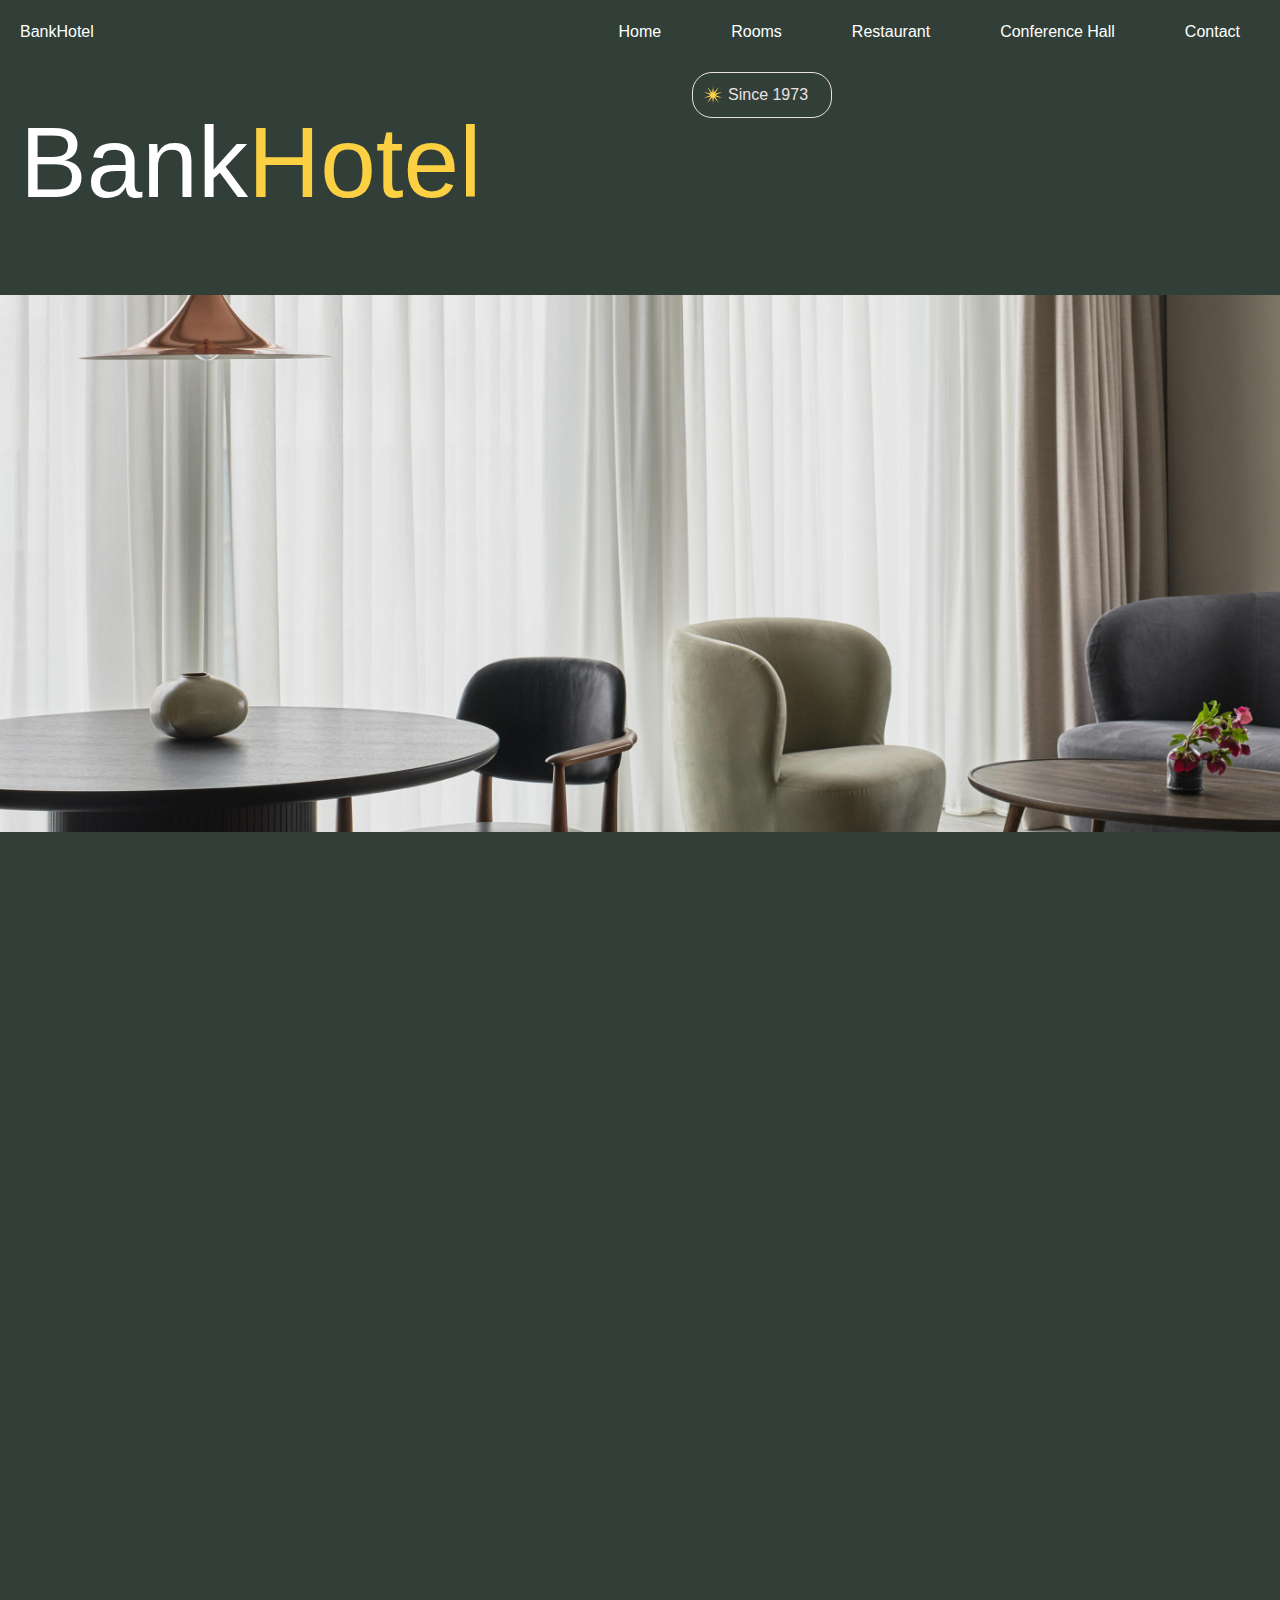
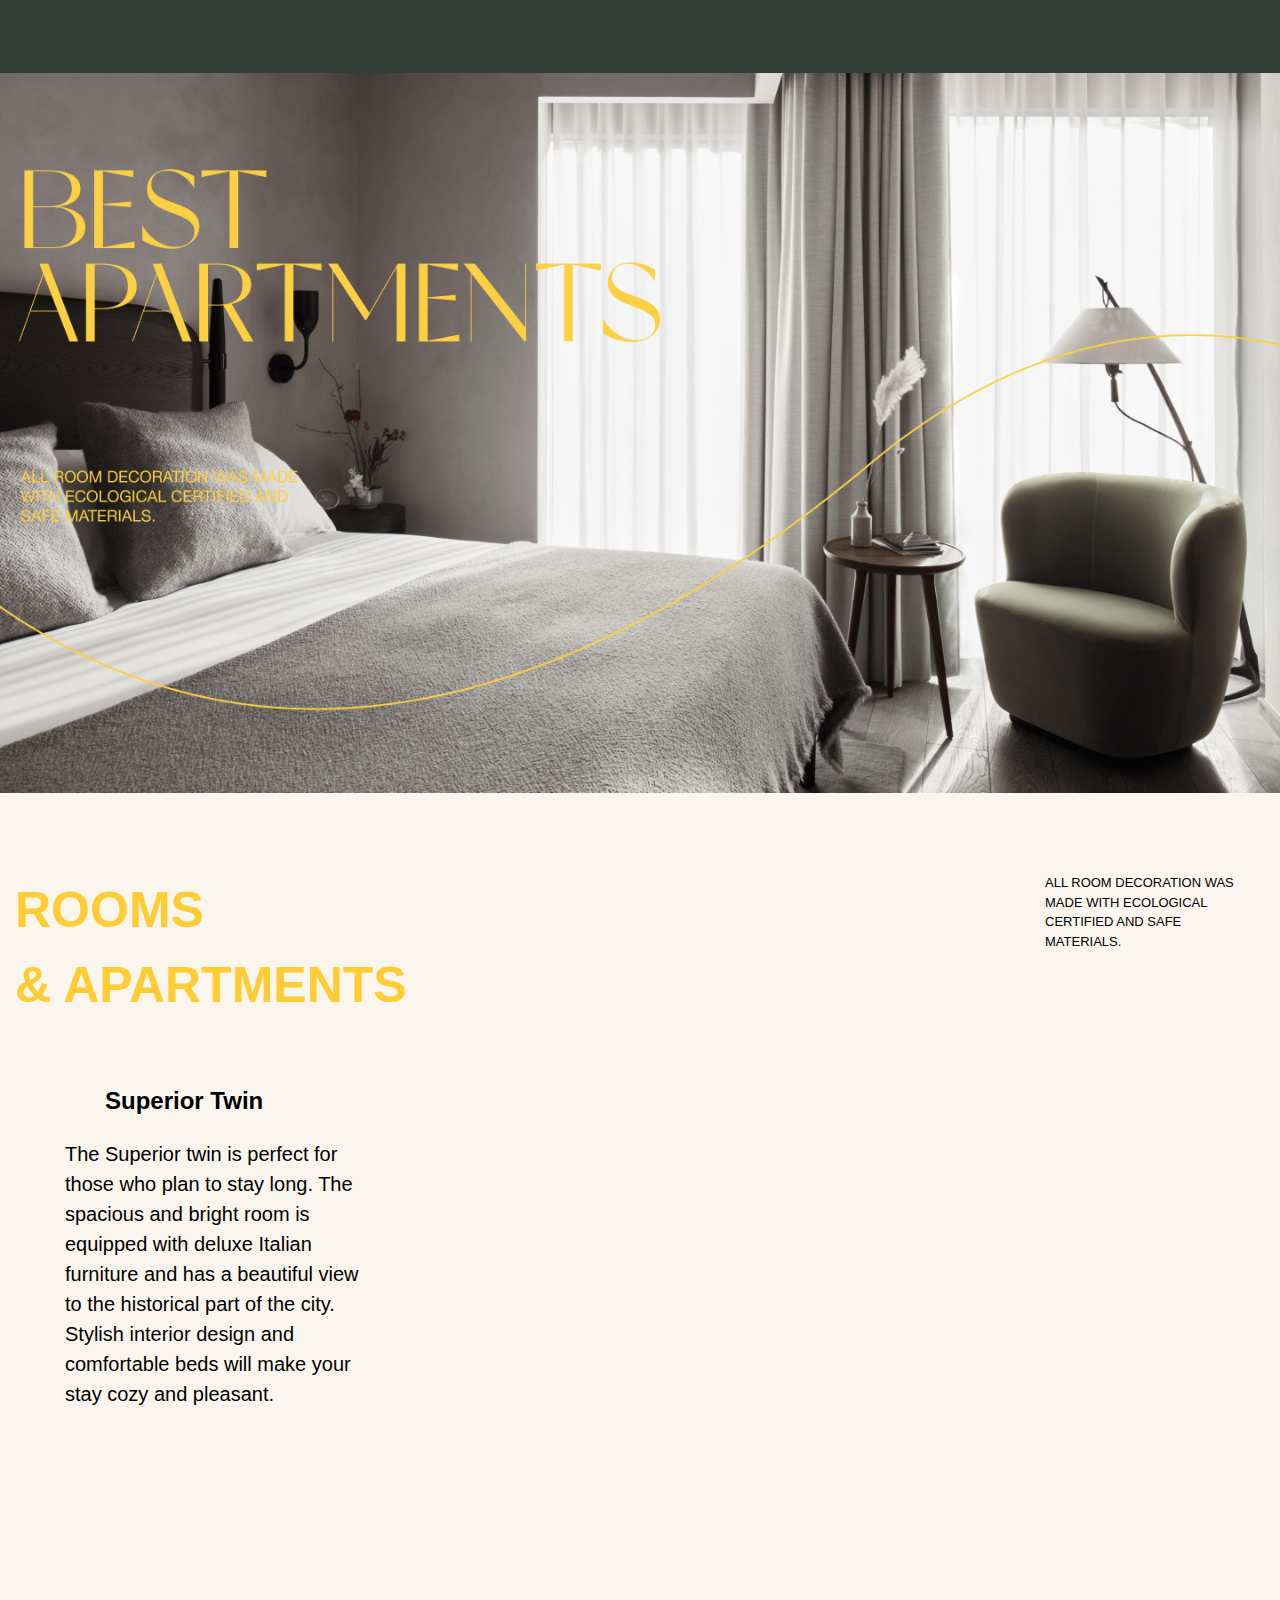
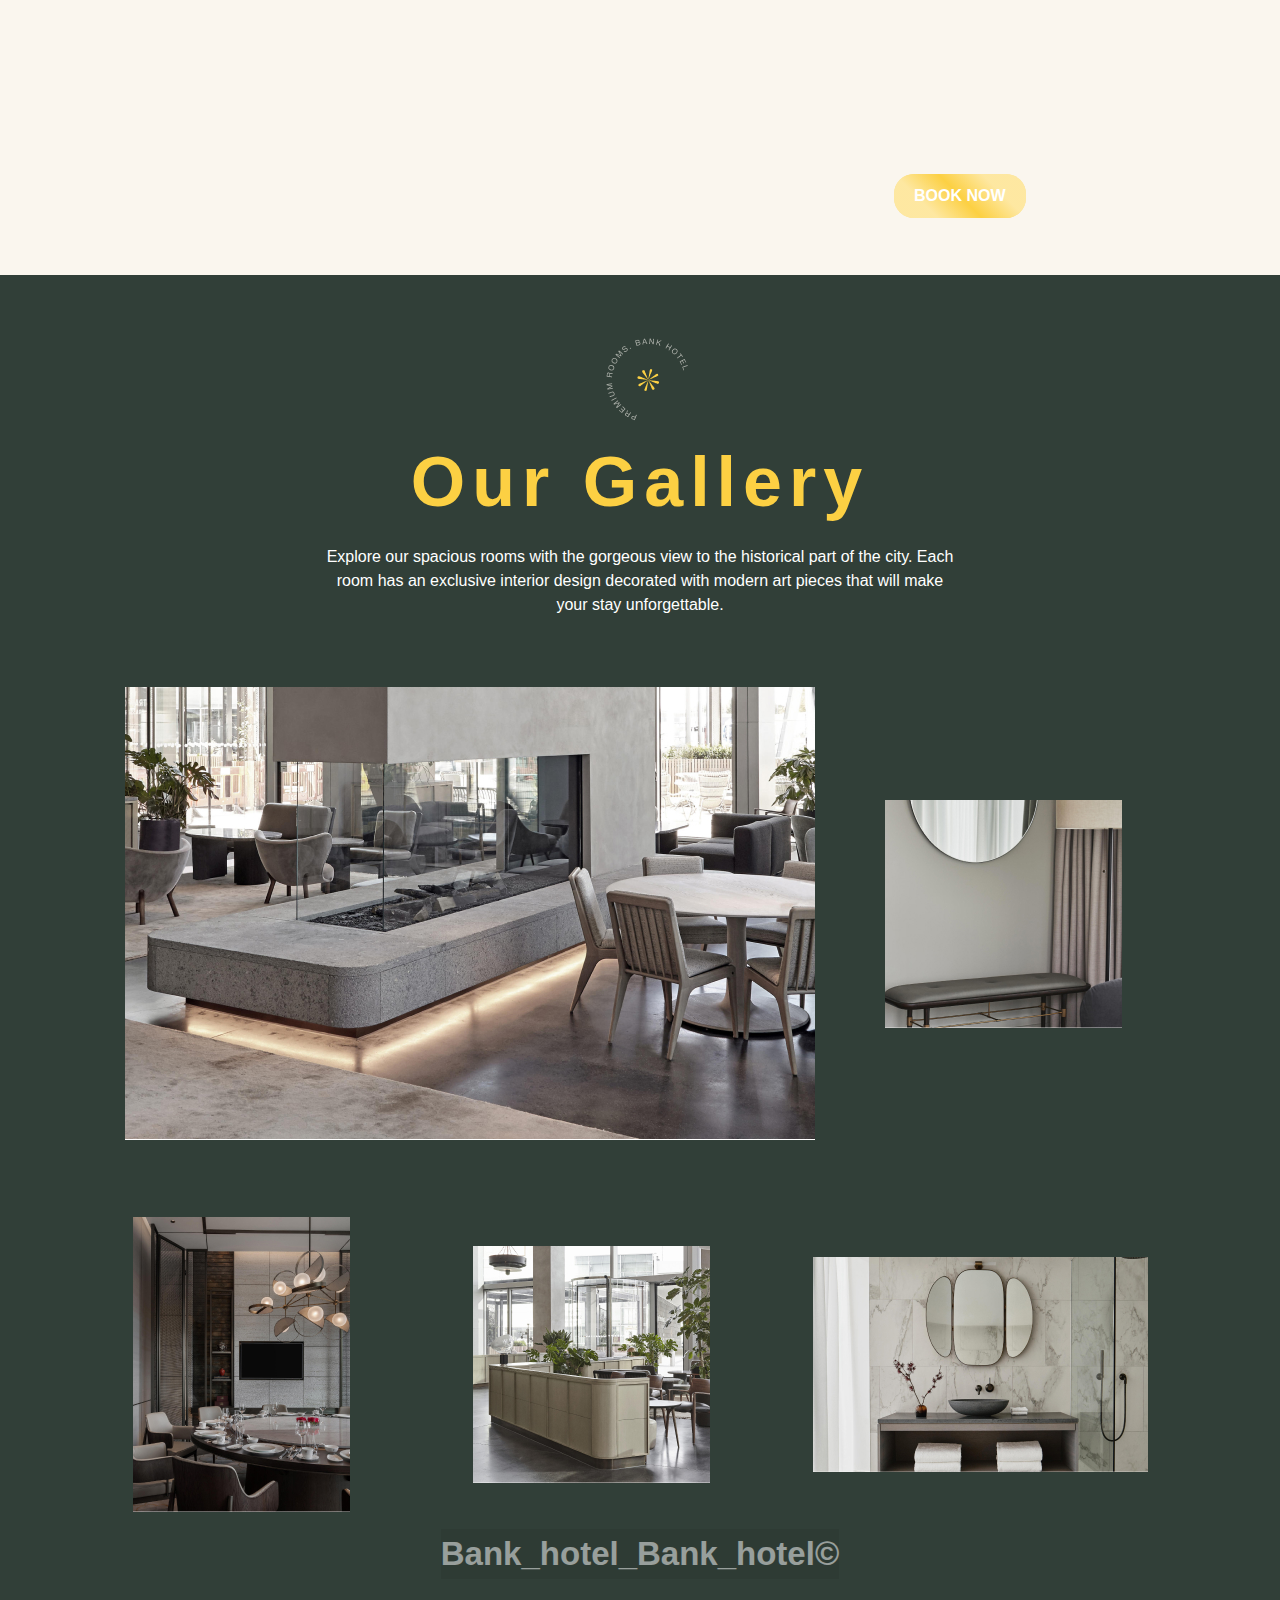
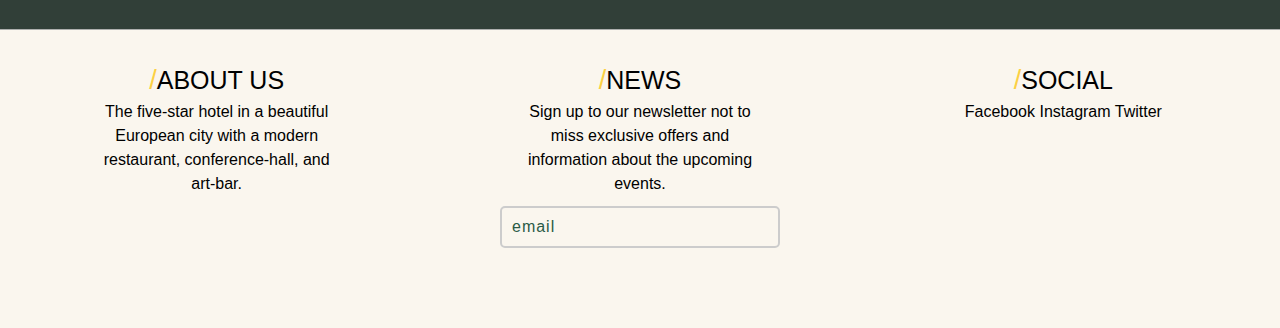
<file: index.html>
<!DOCTYPE html>
<html lang="en">
  <head>
    <meta charset="UTF-8" />
    <meta name="viewport" content="width=device-width, initial-scale=1.0" />
    <link rel="stylesheet" href="style.css" />
    <title>Bank Hotel</title>
  </head>
  <body>
      <button id="goToTopButton" onclick="scrollToTop()">⇧</button>
      <nav class="nav">
        <div class="logo">
          <a class="nav-link" href="index.html">BankHotel</a>
        </div>
        <div class="links">
          <a class="nav-link" href="#">Home</a>
          <a class="nav-link" href="#">Rooms</a>
          <a class="nav-link" href="#">Restaurant</a>
          <a class="nav-link" href="#">Conference Hall</a>
          <a class="nav-link" href="contact.html">Contact</a>
        </div>
        <div class="hamburger-menu">
            <div class="bar"></div>
            <div class="bar"></div>
            <div class="bar"></div>
          </div>
      </nav>
      <div class="modal-overlay"></div>
<div class="modal">
  <div class="modal-content">
    <button id="cl-modal" class="close-modal">&#x2715;</button>
    <a class="nav-link" href="#">Home</a>
    <a class="nav-link" href="#">Rooms</a>
    <a class="nav-link" href="#">Restaurant</a>
    <a class="nav-link" href="#">Conference Hall</a>
    <a class="nav-link" href="contact.html">Contact</a>
  </div>
</div>
      <div class="head">
      <div >
        <h1 class="tittle"><span class="title-first-part">Bank</span><span class="title-second-part">Hotel</span></h1>
        <div class="start-container">
          <img src="images/Star8.png" alt="star" />
          <span class="star-text">since 1973</span>
        </div>
        <div class="head-description">
          The luxurious hotel in the most beautiful European city with an
          exclusive restaurant, conference-hall, and art-bar.
        </div>
        <div class="head-subtitle">rooms // restaurant // congress hall // wine bar</div>
      </div>
    <main>
      <section class="main-section">
        <img
          class="main-section-img"
          src="images/homeFirstSection.jpg"
          alt="hotel"
        />
        <div class="contact-container">
          <a href="tel:+38 032 297 50 20" class="contact-number">+38 032 297 50 20</a>
          <a href="https://www.google.com/maps/search/?api=1&query=8+ LYSPADODOVO,+LVIV" class="adress">8 lyspadodovo chynu, lviv</a>
          <div class="info-text">Art & Congress hall</div>
        </div>
      </section>
      <section class="section-about">
        <div class="section-about-title"><span class="section-about-title-first">about</span>
             <span class="section-about-title-second">us</span></div>
        <div class="section-about-subtitle">High quality</div>
        <div class="section-about-description">
          The five-star Bank Hotel was reopened to visitors in 2016. The
          building was renovated and modernized to meet the expectations of the
          most demanding guests. We offer luxurious rooms, numerous facilities,
          and exceptional service.
        </div>
        <img class="section-about-img1" src="images/about-section.jpg" alt="hotel"/>
        <img class="section-about-img2" src="images/about-section2.jpg" alt=""/>
        <img class="section-about-img3" src="images/label.png" alt="label"/>
      </section>
    </div>
    <section>
      <img class="apartament" src="images/bestapartments.jpg" alt="bed" />
    </section>
      <section class="section-rooms">
        <div class="section-rooms-container">
        <div class="section-rooms-title"> rooms </br>& apartments</div>
        <div class="section-rooms-text">
          All room decoration was made with ecological certified and safe
          materials.
        </div>
        <div class="section-rooms-description-container">
        <div class="section-rooms-subtitle">Superior twin</div>
        <div class="section-rooms-description">
          The Superior twin is perfect for those who plan to stay long. The
          spacious and bright room is equipped with deluxe Italian furniture and
          has a beautiful view to the historical part of the city. Stylish
          interior design and comfortable beds will make your stay cozy and
          pleasant.
        </div>
      </div>
      <a href="contact.html" class="booking-button">BOOK NOW</a>
        <img class="section-rooms-img1" src="images/bed.jpg" alt="bed" />
        <img class="section-rooms-img2" src="images/mirror.jpg" alt="mirror" />
        </div>
      </section>
      <section class="gallery-section">
        <div class="gallery-title">
          <img src="images/label.png" alt="label" />
          <h2 class="title-gal" >Our Gallery</h2>
        </div>
        <div class="gallery-description">
          <p>
            Explore our spacious rooms with the gorgeous view to the historical part of the city. Each room has an exclusive interior design decorated with modern art pieces that will make your stay unforgettable.
          </p>
        </div>
        <div class="main-image">
          <img class="main-image" src="images/gallery.jpg" alt="table" />
        </div> 
        <div class="small-images">
          <img class="small-img" src="images/gallery2.jpg" alt="table" />
        </div>
        <div  class="small-images">
          <img class="small-img" src="images/gallery3.jpg" alt="romms" />
        </div>
        <div   class="small-images">
          <img class="small-img" src="images/gallery4.jpg" alt="kitchen" />
        </div>
        <div class="small-images">
          <img class="small-img" src="images/gallery5.jpg" alt="mirror" />
        </div>
        <div class="footer-container">
        <p class="footer-text">
         Bank_hotel_Bank_hotel©
        </p>
       </div>
      </section>
    </main>
    <footer>
        <div class="column">
          <div class="footer-heading"><span class="slash">/</span>about us</div>
          <div class="footer-content">
            The five-star hotel in a beautiful European city with a modern restaurant, conference-hall, and art-bar.
          </div>
        </div>
        <div class="column">
          <div class="footer-heading"><span class="slash">/</span>news</div>
          <div class="footer-content">
            Sign up to our newsletter not to miss exclusive offers and information about the upcoming events.
          </div>
          <input type="email" id="newsletter-input" placeholder="email" />
          <div id="thank-you-message" style="display: none;">Thank you for subscribing!</div>
        </div>
        <div class="column">
          <div class="footer-heading"><span class="slash">/</span>social</div>
          <div class="footer-content">
            <a href="https://en-gb.facebook.com/facebook/" class="social-link" target="_blank">facebook</a>
            <a href="https://www.instagram.com/" class="social-link" target="_blank">instagram</a>
            <a href="https://twitter.com/?lang=en-gb" class="social-link" target="_blank">twitter</a>
          </div>
        </div>
      </footer>
     <script type="text/javascript" src="index.js"></script>
  </body>
</html>
</file>
<file: style.css>
*,
*::before,
*::after {
  box-sizing: border-box;
}

Reset margins body,
h1,
h2,
h3,
h4,
h5,
p,
figure,
picture {
  margin: 0;
}

html {
  -ms-text-size-adjust: 100%;
  -webkit-text-size-adjust: 100%;
}

body {
  line-height: 1.5;
  min-width: 100vh;
  overflow-x: hidden;
}

.nav {
  background-color: #313f38;
  padding: 20px 20px;
  display: flex;
  justify-content: space-between;
  align-items: center;
}
.logo {
  margin-right: auto;
  font-family: Verdana, Geneva, Tahoma, sans-serif;
  font-size: medium;
}
.links {
  display: flex;
  justify-content: center;
  align-content: center;
  gap: 50px;
  font-family: Verdana, Geneva, Tahoma, sans-serif;
}

.nav-link {
  text-decoration: none;
  color: white;
  margin-right: 20px;
}

.hamburger-menu {
  display: none;
  cursor: pointer;
}

.nav.open .links {
  display: flex;
  flex-direction: column;
  background-color: #f9f9f9;
  padding: 10px 20px;
}
.bar {
  width: 25px;
  height: 3px;
  background-color: #ece1e1;
  margin: 5px 0;
}

.modal-overlay,
.modal {
  display: none;
}

#cl-modal {
  color: #2a5b46;
}
.modal {
  position: fixed;
  top: 0;
  left: 0;
  width: 100%;
  height: 100%;
  background-color: rgba(0, 0, 0, 0.5);
  z-index: 1000;
  overflow-y: auto;
}

.modal-content {
  background-color: #313f38;
  padding: 20px;
  width: 100%;
}

.modal-content .nav-link {
  display: block;
  text-decoration: none;
  color: #fff;
  margin-bottom: 10px;
  text-align: center;
  gap: 50px;
  font-family: Verdana, Geneva, Tahoma, sans-serif;
}

.head {
  background-color: #313f38;
  position: relative;
  padding: 10px 0;
}

.main-section {
  text-align: center;
}

.main-section-img {
  min-width: 100vh;
  max-width: 100%;
  margin: 0 auto;
  display: inline-block;
}
.main-section div {
  display: flex;
  justify-content: space-evenly;
}

.apartament {
  min-width: 100vh;
  max-width: 100%;
  margin: 0 auto;
  display: block;
  padding: 0;
}
.tittle {
  font-size: 100px;
  line-height: 16.8px;
  font-family: Arial, Helvetica, sans-serif;
  font-weight: 500;
  padding: 80px 20px;
}
.title-first-part {
  color: #fff;
}
.title-second-part {
  color: #fcd043;
}

.head-subtitle {
  text-transform: uppercase;
  color: #fcd043;
  padding: 10px;
  opacity: 0;
  animation: fade-in 1s ease 1s forwards;
}
@media screen and (max-width: 768px) {
  .section-rooms-description-container {
    color: #f9f9f9;
  }
  .section-rooms-img2 {
    display: none;
  }
  .section-rooms-img1 {
    display: none;
  }
  .section-rooms {
    background-image: url("images/bed.jpg");
    background-size: cover;
    background-position: center;
  }
  .section-rooms-text {
    color: #fff;
  }

  .main-image {
    display: none;
  }
  .column {
    flex: 1 1 100%;
    margin: 0 auto;
    padding-bottom: 20px;
  }

  .head-description {
    display: none;
  }
  .tittle {
    position: static;
    display: inline-block;
  }

  .links {
    display: none;
  }

  .hamburger-menu {
    display: block;
    cursor: pointer;
  }
  .nav.active .links {
    display: block;
  }
}
.contact-container {
  opacity: 0;
  animation: fade-in 1s ease forwards;
}

.contact-number {
  color: #fcd043;
}
.adress {
  text-decoration: underline;
  text-transform: uppercase;
  color: #fff;
  text-align: left;
}
.info-text {
  text-transform: uppercase;
  color: #fff;
  text-decoration: underline;
}
.start-container {
  display: flex;
  align-items: center;
  padding: 10px;
  width: 140px;
  border: #ece1e1 1px solid;
  border-radius: 20px;
  position: absolute;
  top: 0.5%;
  right: 35%;
}
.star-text {
  color: #ece1e1;
  text-transform: capitalize;
}
.head-description {
  width: 250px;
  position: absolute;
  top: 7%;
  right: 10%;
  color: #f9f9f9;
  font-family: Verdana, Geneva, Tahoma, sans-serif;
  font-size: 14px;
  opacity: 0;
  animation: fade-in 1s ease 1.5s forwards;
}
.start-container img {
  width: 20px;
  height: auto;
  margin-right: 5px;
}

@keyframes slide-in {
  from {
    opacity: 0;
    transform: translateY(50px);
  }
  to {
    opacity: 1;
    transform: translateY(0);
  }
}
@keyframes fade-in {
  from {
    opacity: 0;
    transform: translateY(-20px);
  }
  to {
    opacity: 1;
    transform: translateY(0);
  }
}
.section-about {
  position: relative;
  padding: 400px 0;
}
.section-about-img1 {
  position: absolute;
  top: 10%;
  left: 2%;
}
.section-about-img2 {
  position: absolute;
  top: 10%;
  right: 2%;
}
.section-about-img3 {
  position: absolute;
  top: 2%;
  right: 20%;
}
.section-about-title {
  opacity: 0;
  animation: fade-in 1s ease forwards;
  position: absolute;
  text-transform: uppercase;
  font-size: 70px;
  top: 15%;
  left: 30%;
  z-index: 999;
}

.section-about-title-first {
  color: #fcd043;
}
.section-about-title-second {
  color: #ece1e1;
}
.section-about-subtitle {
  position: absolute;
  z-index: 999;
  top: 55%;
  left: 55%;
  color: #f9f9f9;
  font-family: Verdana, Geneva, Tahoma, sans-serif;
  font-size: 18px;
  opacity: 0;
  animation: fade-in 1s ease 0.5s forwards;
}
.section-about-description {
  position: absolute;
  z-index: 999;
  top: 65%;
  left: 50%;
  width: 250px;
  font-weight: 300;
  color: #f9f9f9;
  opacity: 0;
  animation: fade-in 1s ease 1s forwards;
}
.section-about-img1,
.section-about-img2,
.section-about-img3 {
  opacity: 0;
  animation: slide-in 1s ease 1.5s forwards;
}

.animate {
  opacity: 1;
}

.section-rooms {
  background-color: rgb(250, 246, 238);
  padding: 80px 5px 50px;
}
.section-rooms-container {
  position: relative;
}
.section-rooms-title {
  position: relative;
  padding-left: 10px;
  text-transform: uppercase;
  font-size: 50px;
  font-weight: 600;
  z-index: 999;
  color: #ffcc33;
}
.section-rooms-text {
  position: absolute;
  font-size: small;
  top: 0%;
  right: 30px;
  width: 200px;
  text-transform: uppercase;
}
.section-rooms-subtitle {
  font-family: Verdana, Geneva, Tahoma, sans-serif;
  text-transform: capitalize;
  font-size: 24px;
  font-weight: 600;
  padding-left: 40px;
  position: relative;
  z-index: 9999;
  padding-bottom: 20px;
}
.section-rooms-description {
  width: 300px;
  font-size: 20px;
  font-weight: 300;
  z-index: 999;
  position: relative;
}
.section-rooms-img1 {
  opacity: 0;
  animation: slide-in 1s ease 1.5s forwards;
  position: absolute;
  top: 20%;
  right: 0;
}
.section-rooms-img2 {
  opacity: 0;
  animation: slide-in 1s ease 1.5s forwards;
  /* padding-left: 10px; */
  padding-top: 150px;
}

.section-rooms-description-container {
  padding-left: 60px;
  padding-top: 60px;
}
.gallery-section {
  padding: 50px 0 50px;
  display: flex;
  flex-wrap: wrap;
  justify-content: center;
  align-items: center;
  background-color: #313f38;
}
@keyframes fadeIn {
  from {
    opacity: 0;
  }
  to {
    opacity: 1;
  }
}

.main-image {
  flex: 0 0 50%;
  padding: 30px;
}

.small-images {
  flex: 0 0 25%;
  margin: 10px;
}
.small-images:hover {
  transform: scale(1.1);
  transition: transform 0.3s ease;
}
.main-image :hover {
  transform: scale(1.1);
  transition: transform 0.3s ease;
}

.gallery-title {
  flex-basis: 100%;
  text-align: center;
  color: #fcd043;
  margin-bottom: 10px;
  animation: pulse 2s infinite alternate;
}
.title-gal {
  font-size: 70px;
}
@keyframes pulse {
  from {
    transform: scale(1);
  }
  to {
    transform: scale(1.1);
  }
}

.gallery-description {
  flex-basis: 50%;
  text-align: center;

  padding-bottom: 10px;
  color: #fff;
}

footer {
  display: flex;
  flex-wrap: wrap;
  padding: 30px 5px;
  justify-content: space-evenly;
  text-align: center;
  background-color: rgb(250, 246, 238);
  border-top: solid 1px #adafae;
  left: 0;
  bottom: 0;
  width: 100%;
}

.column {
  flex: 1;
  text-align: center;
  padding-bottom: 20px;
}
.footer-content {
  width: 250px;
  margin: 0 auto;
}
.social-link {
  text-decoration: none;
  color: black;
  text-transform: capitalize;
}
.slash {
  font-size: 27px;
  color: #fcd043;
}
.footer-heading {
  text-transform: uppercase;
  font-size: 25px;
}
#newsletter-input {
  padding: 10px;
  border: 2px solid #ccc;
  border-radius: 5px;
  font-size: 16px;
  width: 280px;
  margin-top: 10px;
  cursor: pointer;
  color:#2a5b46
}

.footer-text {
  display: flex;

  opacity: 0.5;
  color: #fff;
  font-weight: 900;
  font-size: 33px;
  background-color: rgba(0, 0, 0, 0.1);
}
#goToTopButton {
  display: none;
  position: fixed;
  bottom: 20px;
  right: 20px;
  padding: 10px 20px;
  font-size: 16px;
  background-color: #fcd043;
  color: #fff;
  border: none;
  border-radius: 5px;
  cursor: pointer;

  z-index: 99999;
}

#goToTopButton:hover {
  background-color: #ffcc33;
}

/* CONTACT PAGE */

body {
  margin: 0;
  font-family: Arial, Helvetica, sans-serif;
}

.contact {
  padding: 10px;
}

button {
  overflow: visible;
}

button,
select {
  text-transform: none;
}

button,
input,
select,
textarea {
  color: #fcd043;
  font: inherit;
  margin: 0;
}

input {
  line-height: normal;
}

textarea {
  overflow: auto;
}

#container {
  border: solid 5px #fcd043;
  margin: 0 auto;
  max-width: 600px;
  max-height: 600px;
  position: relative;
  width: 100%;
  background-color: #313f38;
}

form {
  padding: 45px;
}

h2 {
  color: #fcd043;
  font-size: 32px;
  font-weight: 700;
  letter-spacing: 7px;
  text-align: center;
  text-transform: capitalize;
}

.email {
  float: right;
  width: 45%;
}

input[type="text"],
[type="email"],
select,
textarea {
  cursor: pointer;
  background: none;
  border: none;
  border-bottom: solid 2px #ffffff;
  color: #ffffff;
  font-size: 1em;
  font-weight: 400;
  letter-spacing: 1px;
  margin: 0em 0 1.875em 0;
  padding: 0 0 0.875em 0;
  width: 100%;
  -webkit-box-sizing: border-box;
  -moz-box-sizing: border-box;
  -ms-box-sizing: border-box;
  -o-box-sizing: border-box;
  box-sizing: border-box;
  -webkit-transition: all 0.3s;
  -moz-transition: all 0.3s;
  -ms-transition: all 0.3s;
  -o-transition: all 0.3s;
  transition: all 0.3s;
}
#subject_input {
  background-color: #313f38;
  text-align: center;
}
#message_input {
  text-align: center;
}

input[type="text"]:focus,
[type="email"]:focus,
textarea:focus {
  outline: none;
  padding: 0 0 0.875em 0;
}

.message {
  float: none;
}

#message_input::placeholder {
  color: #ffffff;
}

#booking_input::placeholder {
  color: #ffffff;
}

#name_input::placeholder {
  color: #ffffff;
}

#email_input::placeholder {
  color: #ffffff;
}

:-webkit-autofill {
  transition: all 100000s ease-in-out 0s;
}

.name {
  float: left;
  width: 45%;
}

.booking {
  float: left;
  width: 45%;
}

select {
  -webkit-appearance: none;
}

select::-ms-expand {
  display: none;
}

.subject {
  width: 100%;
}

textarea {
  line-height: 150%;
  height: 100px;
  resize: none;
  width: 100%;
}

::-webkit-input-placeholder {
  color: #2a5b46;
}

#form_button {
  background: none;
  border: solid 2px #ffffff;
  color: #ffffff;
  cursor: pointer;
  display: inline-block;
  font-family: Helvetica, Arial, sans-serif;
  font-size: 14px;
  font-weight: bold;
  outline: none;
  padding: 15px 35px;
  text-transform: uppercase;
  -webkit-transition: all 0.2s;
  -moz-transition: all 0.2s;
  -ms-transition: all 0.2s;
  -o-transition: all 0.2s;
  transition: all 0.2s;
}

.submit {
  text-align: center;
}

#form_button:hover {
  background: #fcd043;
  color: #ffffff;
}

/* THANK YOU PAGE */

.thanks {
  text-align: center;
  font-size: 30pt;
  margin: 60px;
}

.button {
  background: none;
  border: solid 2px #ffffff;
  color: #ffffff;
  cursor: pointer;
  display: inline-block;
  font-family: Helvetica, Arial, sans-serif;
  font-size: 14px;
  font-weight: bold;
  text-decoration: none;
  outline: none;
  padding: 20px 35px;
  text-transform: uppercase;
  -webkit-transition: all 0.3s;
  -moz-transition: all 0.3s;
  -ms-transition: all 0.3s;
  -o-transition: all 0.3s;
  transition: all 0.3s;
}

.button:hover {
  background: #2a5b46;
  color: #ffffff;
}

.hero-image {
  background-image: url(images/hero-image.jpg);
  background-color: #cccccc;
  min-height: 100vh;
  filter: contrast(0.7) brightness(0.7);
  background-position: center;
  background-repeat: no-repeat;
  background-size: cover;
  position: relative;
}

.hero-text {
  text-align: center;
  position: absolute;
  top: 70%;
  left: 50%;
  transform: translate(-50%, -50%);
  color: white;
  font-size: 26px;
}

.booking-button {
  display: inline-block;
  padding: 10px 20px;
  border-radius: 20px;
  background-color: #fcd043; /* Kolor żółty */
  color: #ffffff; /* Kolor tekstu */
  text-decoration: none;
  font-weight: bold;
  text-transform: uppercase;
  position: relative;
  overflow: hidden;
  transition: all 0.3s ease;
  left: 70%;
  z-index: 999;
}

.booking-button::before {
  content: "";
  position: absolute;
  top: 0;
  left: 0;
  width: 100%;
  height: 100%;
  background: linear-gradient(
    45deg,
    rgba(255, 255, 255, 0.5),
    rgba(255, 255, 255, 0.5),
    #fcd043,
    rgba(255, 255, 255, 0.5),
    rgba(255, 255, 255, 0.5)
  );
  transition: transform 0.3s ease;
  z-index: -1;
}

.booking-button:hover::before {
  transform: scale(1.5);
}

.booking-button:hover {
  background-color: #ffd700;
  border-radius: 50%;
}
</file>
